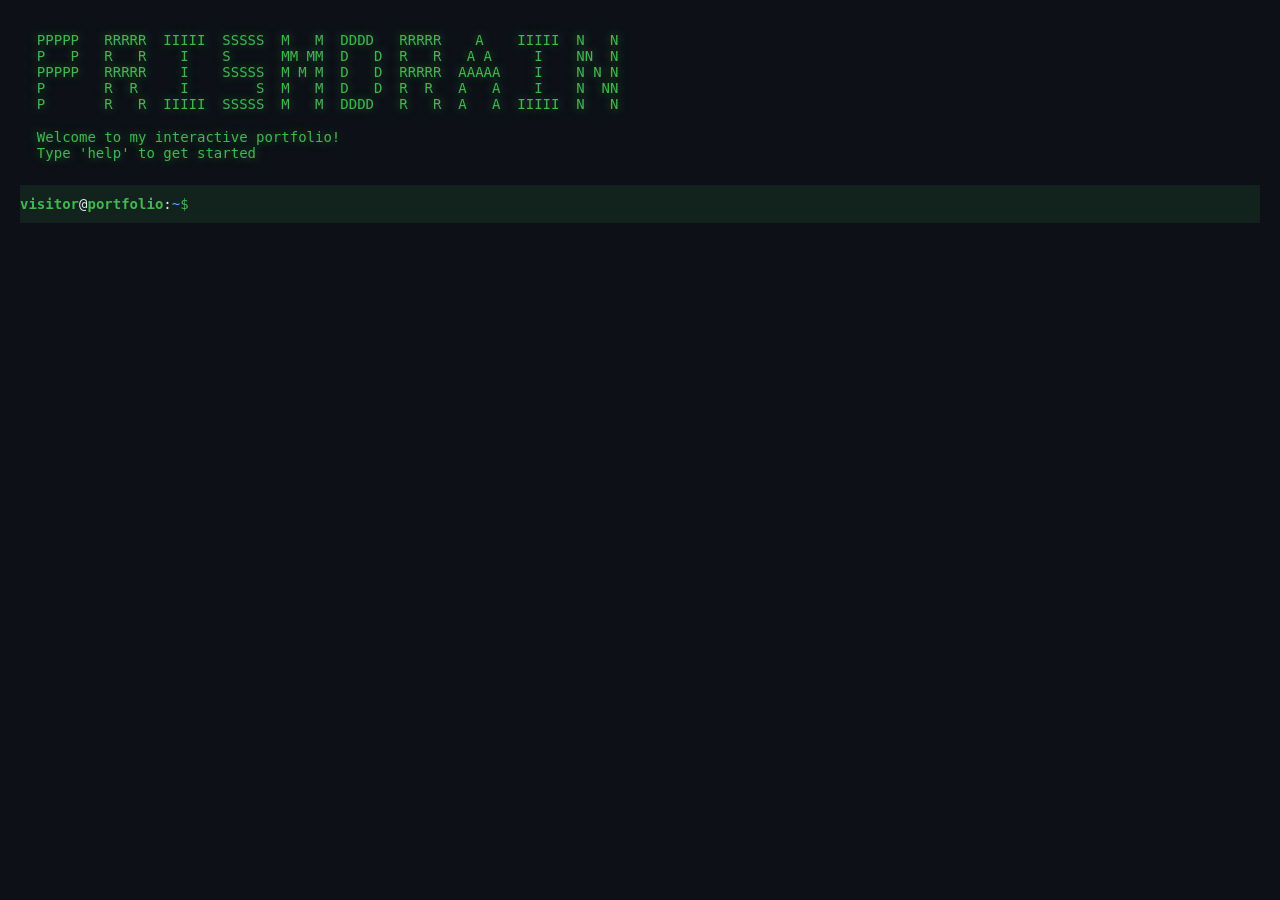
<file: index.html>
<!DOCTYPE html>
<html lang="en">
<head>
    <meta charset="UTF-8">
    <meta name="viewport" content="width=device-width, initial-scale=1.0">
    <meta name="description" content="Interactive portfolio terminal. Type commands to navigate.">
    <title>visitor@portfolio</title>
    <link rel="stylesheet" href="css/style.css">
    <link rel="icon" href="data:image/svg+xml,<svg xmlns='http://www.w3.org/2000/svg' viewBox='0 0 100 100'><rect fill='%230d1117' width='100' height='100'/><text y='.9em' font-size='90' fill='%233fb950'>&#62;_</text></svg>">
</head>
<body>
    <div id="terminal">
        <div id="output"></div>
    </div>
    <script src="js/terminal.js"></script>
    <script src="js/tools/subnet.js"></script>
    <script src="js/tools/password-gen.js"></script>
    <script src="js/tools/text-stats.js"></script>
    <script src="js/tools/random.js"></script>
    <script src="js/tools/base64.js"></script>
    <script src="js/tools/json-format.js"></script>
    <script src="js/tools/url-encode.js"></script>
    <script src="js/tools/hex-convert.js"></script>
    <script src="js/tools/timestamp.js"></script>
    <script src="js/tools/case-convert.js"></script>
    <script src="js/tools/disk-info.js"></script>
    <script src="js/tools/ports.js"></script>
    <script src="js/tools/ascii-table.js"></script>
    <script src="js/tools/env-info.js"></script>
    <script src="js/tools/whoami-info.js"></script>
    <script src="js/tools/ip-info.js"></script>
    <script src="js/tools/error-codes.js"></script>
    <script src="js/tools/service-list.js"></script>
    <script src="js/tools/csv-format.js"></script>
    <script src="js/tools/log-parse.js"></script>
    <script src="js/tools/xml-validate.js"></script>
    <script src="js/commands.js"></script>
    <script src="js/cv-data.js"></script>
</body>
</html>
</file>
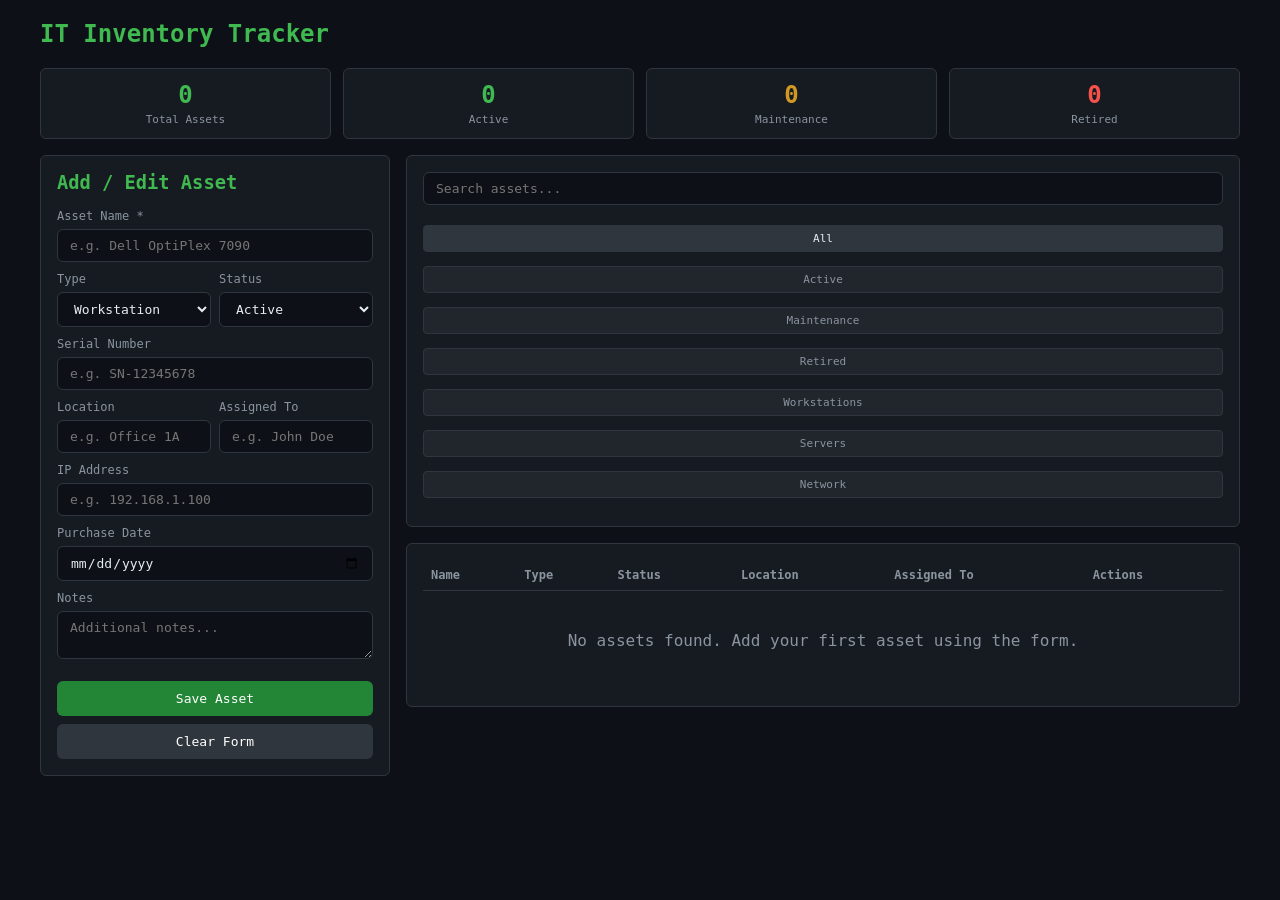
<file: tools/it-inventory.html>
<!DOCTYPE html>
<html lang="en">
<head>
    <meta charset="UTF-8">
    <meta name="viewport" content="width=device-width, initial-scale=1.0">
    <title>IT Inventory Tracker</title>
    <style>
        * { margin: 0; padding: 0; box-sizing: border-box; }
        body {
            background: #0d1117;
            color: #e6edf3;
            font-family: 'Cascadia Code', 'Consolas', monospace;
            min-height: 100vh;
            padding: 20px;
        }
        .container { max-width: 1200px; margin: 0 auto; }
        h2 { color: #3fb950; margin-bottom: 20px; }
        .grid { display: grid; grid-template-columns: 350px 1fr; gap: 16px; }
        .box {
            background: #161b22;
            border: 1px solid #30363d;
            border-radius: 6px;
            padding: 16px;
            margin-bottom: 16px;
        }
        label {
            display: block;
            color: #8b949e;
            font-size: 12px;
            margin-bottom: 6px;
        }
        input, select, textarea {
            width: 100%;
            background: #0d1117;
            border: 1px solid #30363d;
            color: #e6edf3;
            padding: 8px 12px;
            font-family: inherit;
            font-size: 13px;
            border-radius: 6px;
            margin-bottom: 10px;
            outline: none;
        }
        input:focus, select:focus, textarea:focus { border-color: #3fb950; }
        button {
            background: #238636;
            color: #fff;
            border: none;
            padding: 10px 16px;
            font-family: inherit;
            font-size: 13px;
            border-radius: 6px;
            cursor: pointer;
            width: 100%;
            margin-top: 8px;
        }
        button:hover { background: #2ea043; }
        button.secondary {
            background: #30363d;
        }
        button.secondary:hover { background: #484f58; }
        .status-tag {
            display: inline-block;
            padding: 2px 8px;
            border-radius: 12px;
            font-size: 11px;
        }
        .status-tag.active { background: rgba(63, 185, 80, 0.2); color: #3fb950; }
        .status-tag.inactive { background: rgba(139, 148, 158, 0.2); color: #8b949e; }
        .status-tag.maintenance { background: rgba(210, 153, 34, 0.2); color: #d29922; }
        .status-tag.retired { background: rgba(248, 81, 73, 0.2); color: #f85149; }
        .type-tag {
            display: inline-block;
            padding: 2px 8px;
            border-radius: 4px;
            font-size: 11px;
            background: #21262d;
        }
        table {
            width: 100%;
            border-collapse: collapse;
            font-size: 12px;
        }
        th {
            text-align: left;
            color: #8b949e;
            padding: 8px;
            border-bottom: 1px solid #30363d;
            position: sticky;
            top: 0;
            background: #161b22;
        }
        td {
            padding: 8px;
            border-bottom: 1px solid #21262d;
        }
        tr:hover td { background: #21262d; }
        .actions {
            display: flex;
            gap: 6px;
        }
        .actions button {
            width: auto;
            padding: 4px 8px;
            font-size: 11px;
            margin: 0;
        }
        .actions button.delete {
            background: transparent;
            color: #f85149;
            border: 1px solid #f85149;
        }
        .actions button.delete:hover {
            background: #f85149;
            color: #fff;
        }
        .search-bar {
            display: flex;
            gap: 8px;
            margin-bottom: 12px;
        }
        .search-bar input { margin-bottom: 0; }
        .stats {
            display: grid;
            grid-template-columns: repeat(4, 1fr);
            gap: 12px;
            margin-bottom: 16px;
        }
        .stat {
            background: #161b22;
            border: 1px solid #30363d;
            border-radius: 6px;
            padding: 12px;
            text-align: center;
        }
        .stat-value { font-size: 24px; font-weight: bold; color: #3fb950; }
        .stat-value.inactive { color: #8b949e; }
        .stat-value.maintenance { color: #d29922; }
        .stat-value.retired { color: #f85149; }
        .stat-label { font-size: 11px; color: #8b949e; margin-top: 4px; }
        .filter-buttons {
            display: flex;
            gap: 6px;
            flex-wrap: wrap;
            margin-bottom: 12px;
        }
        .filter-btn {
            background: #21262d;
            color: #8b949e;
            border: 1px solid #30363d;
            padding: 6px 12px;
            font-size: 11px;
            border-radius: 4px;
            cursor: pointer;
        }
        .filter-btn:hover, .filter-btn.active {
            background: #30363d;
            color: #e6edf3;
        }
        .table-container {
            max-height: 400px;
            overflow: auto;
        }
        .empty-state {
            text-align: center;
            padding: 40px;
            color: #8b949e;
        }
    </style>
</head>
<body>
    <div class="container">
        <h2>IT Inventory Tracker</h2>
        
        <div class="stats">
            <div class="stat">
                <div class="stat-value" id="stat-total">0</div>
                <div class="stat-label">Total Assets</div>
            </div>
            <div class="stat">
                <div class="stat-value" id="stat-active">0</div>
                <div class="stat-label">Active</div>
            </div>
            <div class="stat">
                <div class="stat-value maintenance" id="stat-maintenance">0</div>
                <div class="stat-label">Maintenance</div>
            </div>
            <div class="stat">
                <div class="stat-value retired" id="stat-retired">0</div>
                <div class="stat-label">Retired</div>
            </div>
        </div>

        <div class="grid">
            <div class="box">
                <h3 style="color: #3fb950; margin-bottom: 16px;">Add / Edit Asset</h3>
                <input type="hidden" id="editId">
                <div>
                    <label>Asset Name *</label>
                    <input type="text" id="name" placeholder="e.g. Dell OptiPlex 7090">
                </div>
                <div style="display: grid; grid-template-columns: 1fr 1fr; gap: 8px;">
                    <div>
                        <label>Type</label>
                        <select id="type">
                            <option value="workstation">Workstation</option>
                            <option value="laptop">Laptop</option>
                            <option value="server">Server</option>
                            <option value="network">Network Device</option>
                            <option value="printer">Printer</option>
                            <option value="peripheral">Peripheral</option>
                            <option value="other">Other</option>
                        </select>
                    </div>
                    <div>
                        <label>Status</label>
                        <select id="status">
                            <option value="active">Active</option>
                            <option value="inactive">Inactive</option>
                            <option value="maintenance">Maintenance</option>
                            <option value="retired">Retired</option>
                        </select>
                    </div>
                </div>
                <div>
                    <label>Serial Number</label>
                    <input type="text" id="serial" placeholder="e.g. SN-12345678">
                </div>
                <div style="display: grid; grid-template-columns: 1fr 1fr; gap: 8px;">
                    <div>
                        <label>Location</label>
                        <input type="text" id="location" placeholder="e.g. Office 1A">
                    </div>
                    <div>
                        <label>Assigned To</label>
                        <input type="text" id="assigned" placeholder="e.g. John Doe">
                    </div>
                </div>
                <div>
                    <label>IP Address</label>
                    <input type="text" id="ip" placeholder="e.g. 192.168.1.100">
                </div>
                <div>
                    <label>Purchase Date</label>
                    <input type="date" id="purchaseDate">
                </div>
                <div>
                    <label>Notes</label>
                    <textarea id="notes" rows="2" placeholder="Additional notes..."></textarea>
                </div>
                <button onclick="saveAsset()">Save Asset</button>
                <button class="secondary" onclick="clearForm()">Clear Form</button>
            </div>

            <div>
                <div class="box">
                    <div class="search-bar">
                        <input type="text" id="search" placeholder="Search assets..." oninput="filterTable()">
                    </div>
                    <div class="filter-buttons">
                        <button class="filter-btn active" onclick="setFilter('all')">All</button>
                        <button class="filter-btn" onclick="setFilter('active')">Active</button>
                        <button class="filter-btn" onclick="setFilter('maintenance')">Maintenance</button>
                        <button class="filter-btn" onclick="setFilter('retired')">Retired</button>
                        <button class="filter-btn" onclick="setFilter('workstation')">Workstations</button>
                        <button class="filter-btn" onclick="setFilter('server')">Servers</button>
                        <button class="filter-btn" onclick="setFilter('network')">Network</button>
                    </div>
                </div>

                <div class="box table-container">
                    <table id="assetTable">
                        <thead>
                            <tr>
                                <th>Name</th>
                                <th>Type</th>
                                <th>Status</th>
                                <th>Location</th>
                                <th>Assigned To</th>
                                <th>Actions</th>
                            </tr>
                        </thead>
                        <tbody id="tbody"></tbody>
                    </table>
                    <div class="empty-state" id="empty-state" style="display: none;">
                        <p>No assets found. Add your first asset using the form.</p>
                    </div>
                </div>
            </div>
        </div>
    </div>

    <script>
        let assets = JSON.parse(localStorage.getItem('inventory') || '[]');
        let currentFilter = 'all';
        let editId = null;

        function saveAsset() {
            const name = document.getElementById('name').value.trim();
            if (!name) {
                alert('Asset name is required');
                return;
            }

            const asset = {
                id: editId || Date.now(),
                name,
                type: document.getElementById('type').value,
                status: document.getElementById('status').value,
                serial: document.getElementById('serial').value,
                location: document.getElementById('location').value,
                assigned: document.getElementById('assigned').value,
                ip: document.getElementById('ip').value,
                purchaseDate: document.getElementById('purchaseDate').value,
                notes: document.getElementById('notes').value
            };

            if (editId) {
                const idx = assets.findIndex(a => a.id === editId);
                if (idx !== -1) assets[idx] = asset;
            } else {
                assets.push(asset);
            }

            localStorage.setItem('inventory', JSON.stringify(assets));
            clearForm();
            renderTable();
            updateStats();
        }

        function deleteAsset(id) {
            if (confirm('Delete this asset?')) {
                assets = assets.filter(a => a.id !== id);
                localStorage.setItem('inventory', JSON.stringify(assets));
                renderTable();
                updateStats();
            }
        }

        function editAsset(id) {
            const asset = assets.find(a => a.id === id);
            if (!asset) return;

            document.getElementById('editId').value = id;
            editId = id;
            document.getElementById('name').value = asset.name;
            document.getElementById('type').value = asset.type;
            document.getElementById('status').value = asset.status;
            document.getElementById('serial').value = asset.serial || '';
            document.getElementById('location').value = asset.location || '';
            document.getElementById('assigned').value = asset.assigned || '';
            document.getElementById('ip').value = asset.ip || '';
            document.getElementById('purchaseDate').value = asset.purchaseDate || '';
            document.getElementById('notes').value = asset.notes || '';
        }

        function clearForm() {
            document.getElementById('editId').value = '';
            document.getElementById('name').value = '';
            document.getElementById('type').value = 'workstation';
            document.getElementById('status').value = 'active';
            document.getElementById('serial').value = '';
            document.getElementById('location').value = '';
            document.getElementById('assigned').value = '';
            document.getElementById('ip').value = '';
            document.getElementById('purchaseDate').value = '';
            document.getElementById('notes').value = '';
            editId = null;
        }

        function setFilter(filter) {
            currentFilter = filter;
            document.querySelectorAll('.filter-btn').forEach(btn => {
                btn.classList.toggle('active', btn.textContent.toLowerCase() === filter || 
                    (filter === 'all' && btn.textContent === 'All'));
            });
            renderTable();
        }

        function filterTable() {
            renderTable();
        }

        function renderTable() {
            const search = document.getElementById('search').value.toLowerCase();
            let filtered = assets;

            if (currentFilter !== 'all') {
                filtered = filtered.filter(a => {
                    if (['active', 'inactive', 'maintenance', 'retired'].includes(currentFilter)) {
                        return a.status === currentFilter;
                    }
                    return a.type === currentFilter;
                });
            }

            if (search) {
                filtered = filtered.filter(a => 
                    a.name.toLowerCase().includes(search) ||
                    (a.serial && a.serial.toLowerCase().includes(search)) ||
                    (a.location && a.location.toLowerCase().includes(search)) ||
                    (a.assigned && a.assigned.toLowerCase().includes(search))
                );
            }

            const tbody = document.getElementById('tbody');
            const emptyState = document.getElementById('empty-state');

            if (filtered.length === 0) {
                tbody.innerHTML = '';
                emptyState.style.display = 'block';
            } else {
                emptyState.style.display = 'none';
                tbody.innerHTML = filtered.map(a => `
                    <tr>
                        <td>${escapeHtml(a.name)}</td>
                        <td><span class="type-tag">${a.type}</span></td>
                        <td><span class="status-tag ${a.status}">${a.status}</span></td>
                        <td>${escapeHtml(a.location || '-')}</td>
                        <td>${escapeHtml(a.assigned || '-')}</td>
                        <td class="actions">
                            <button onclick="editAsset(${a.id})">Edit</button>
                            <button class="delete" onclick="deleteAsset(${a.id})">Del</button>
                        </td>
                    </tr>
                `).join('');
            }
        }

        function updateStats() {
            document.getElementById('stat-total').textContent = assets.length;
            document.getElementById('stat-active').textContent = assets.filter(a => a.status === 'active').length;
            document.getElementById('stat-maintenance').textContent = assets.filter(a => a.status === 'maintenance').length;
            document.getElementById('stat-retired').textContent = assets.filter(a => a.status === 'retired').length;
        }

        function escapeHtml(text) {
            const div = document.createElement('div');
            div.textContent = text;
            return div.innerHTML;
        }

        renderTable();
        updateStats();
    </script>
</body>
</html>
</file>
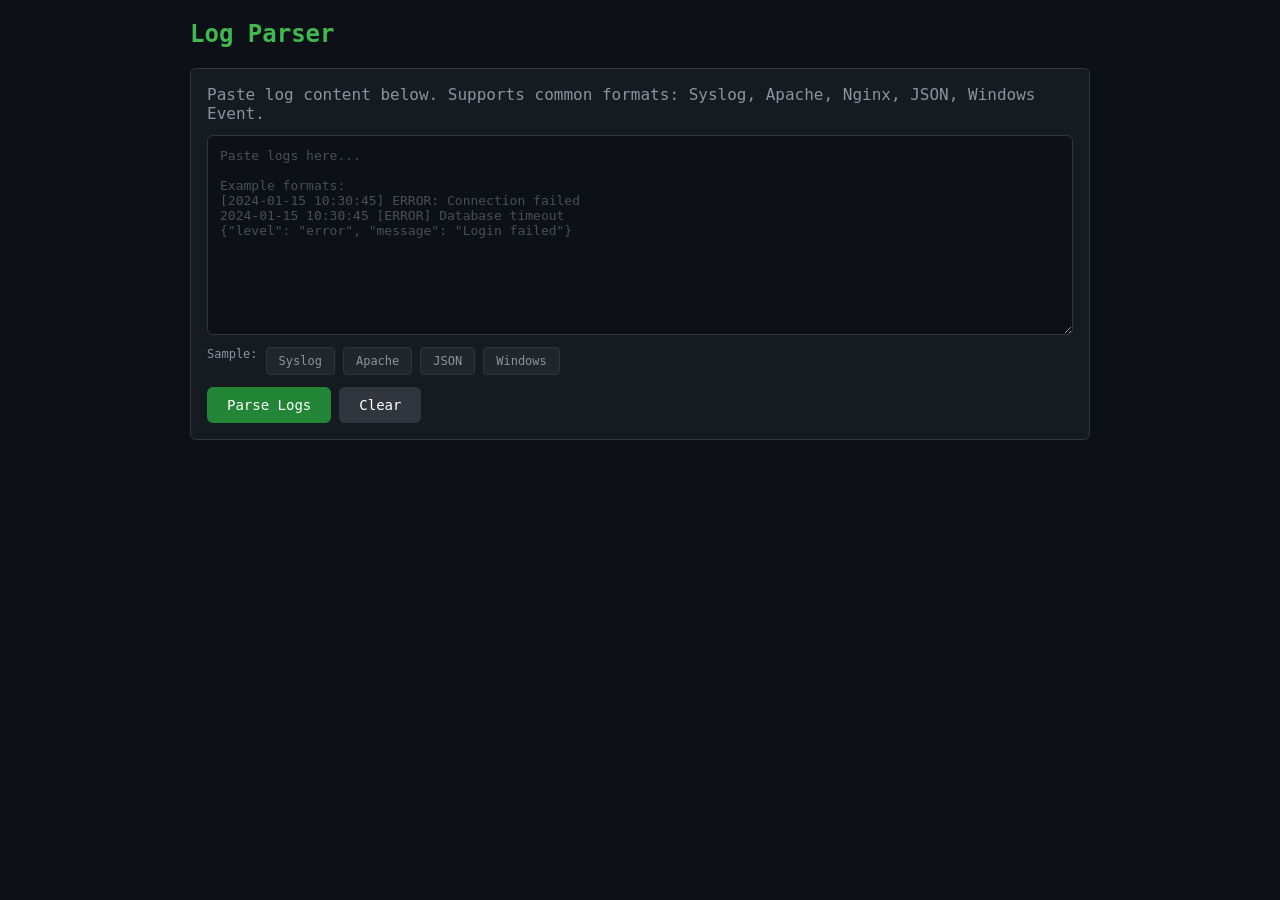
<file: tools/log-parser.html>
<!DOCTYPE html>
<html lang="en">
<head>
    <meta charset="UTF-8">
    <meta name="viewport" content="width=device-width, initial-scale=1.0">
    <title>Log Parser</title>
    <style>
        * { margin: 0; padding: 0; box-sizing: border-box; }
        body {
            background: #0d1117;
            color: #e6edf3;
            font-family: 'Cascadia Code', 'Consolas', monospace;
            min-height: 100vh;
            padding: 20px;
        }
        .container { max-width: 900px; margin: 0 auto; }
        h2 { color: #3fb950; margin-bottom: 20px; }
        .box {
            background: #161b22;
            border: 1px solid #30363d;
            border-radius: 6px;
            padding: 16px;
            margin-bottom: 16px;
        }
        textarea {
            width: 100%;
            min-height: 200px;
            background: #0d1117;
            border: 1px solid #30363d;
            color: #e6edf3;
            font-family: inherit;
            font-size: 13px;
            padding: 12px;
            border-radius: 6px;
            resize: vertical;
            outline: none;
        }
        textarea:focus { border-color: #3fb950; }
        textarea::placeholder { color: #484f58; }
        .controls {
            display: flex;
            gap: 8px;
            margin-top: 12px;
            flex-wrap: wrap;
        }
        button {
            background: #238636;
            color: #fff;
            border: none;
            padding: 10px 20px;
            font-family: inherit;
            font-size: 14px;
            border-radius: 6px;
            cursor: pointer;
        }
        button:hover { background: #2ea043; }
        button.secondary {
            background: #30363d;
        }
        button.secondary:hover { background: #484f58; }
        .output {
            font-size: 12px;
            line-height: 1.8;
            max-height: 400px;
            overflow: auto;
            white-space: pre-wrap;
            word-wrap: break-word;
        }
        .stats {
            display: flex;
            gap: 20px;
            margin-bottom: 12px;
            flex-wrap: wrap;
        }
        .stat {
            background: #0d1117;
            padding: 8px 12px;
            border-radius: 4px;
        }
        .stat-label { color: #8b949e; font-size: 12px; }
        .stat-value { color: #e6edf3; font-size: 18px; font-weight: bold; }
        .stat-value.error { color: #f85149; }
        .stat-value.warning { color: #d29922; }
        .stat-value.info { color: #58a6ff; }
        .log-line { padding: 2px 8px; border-radius: 3px; }
        .log-line.error { background: rgba(248, 81, 73, 0.15); color: #f85149; }
        .log-line.warning { background: rgba(210, 153, 34, 0.15); color: #d29922; }
        .log-line.info { background: rgba(88, 166, 255, 0.1); color: #58a6ff; }
        .log-line.debug { color: #8b949e; }
        .log-line.success { color: #3fb950; }
        .line-num { color: #484f58; margin-right: 12px; }
        .search-group {
            display: flex;
            gap: 8px;
            margin-bottom: 12px;
        }
        .search-group input {
            flex: 1;
            background: #0d1117;
            border: 1px solid #30363d;
            color: #e6edf3;
            padding: 8px 12px;
            font-family: inherit;
            font-size: 13px;
            border-radius: 6px;
            outline: none;
        }
        .search-group input:focus { border-color: #3fb950; }
        .format-buttons { display: flex; gap: 8px; margin-top: 8px; }
        .format-btn {
            background: #21262d;
            color: #8b949e;
            border: 1px solid #30363d;
            padding: 6px 12px;
            font-size: 12px;
            border-radius: 4px;
            cursor: pointer;
        }
        .format-btn:hover, .format-btn.active {
            background: #30363d;
            color: #e6edf3;
        }
    </style>
</head>
<body>
    <div class="container">
        <h2>Log Parser</h2>
        
        <div class="box">
            <p style="color: #8b949e; margin-bottom: 12px;">
                Paste log content below. Supports common formats: Syslog, Apache, Nginx, JSON, Windows Event.
            </p>
            <textarea id="input" placeholder="Paste logs here...

Example formats:
[2024-01-15 10:30:45] ERROR: Connection failed
2024-01-15 10:30:45 [ERROR] Database timeout
{&quot;level&quot;: &quot;error&quot;, &quot;message&quot;: &quot;Login failed&quot;}"></textarea>
            
            <div class="format-buttons">
                <span style="color: #8b949e; font-size: 12px;">Sample:</span>
                <button class="format-btn" onclick="loadSample('syslog')">Syslog</button>
                <button class="format-btn" onclick="loadSample('apache')">Apache</button>
                <button class="format-btn" onclick="loadSample('json')">JSON</button>
                <button class="format-btn" onclick="loadSample('windows')">Windows</button>
            </div>

            <div class="controls">
                <button onclick="parseLogs()">Parse Logs</button>
                <button class="secondary" onclick="clearAll()">Clear</button>
            </div>
        </div>

        <div id="stats-box" class="box" style="display: none;">
            <div class="stats">
                <div class="stat">
                    <div class="stat-label">Total Lines</div>
                    <div class="stat-value" id="stat-total">0</div>
                </div>
                <div class="stat">
                    <div class="stat-label">Errors</div>
                    <div class="stat-value error" id="stat-errors">0</div>
                </div>
                <div class="stat">
                    <div class="stat-label">Warnings</div>
                    <div class="stat-value warning" id="stat-warnings">0</div>
                </div>
                <div class="stat">
                    <div class="stat-label">Info</div>
                    <div class="stat-value info" id="stat-info">0</div>
                </div>
            </div>
            
            <div class="search-group">
                <input type="text" id="search" placeholder="Search logs..." oninput="filterLogs()">
            </div>
            
            <div id="output" class="output"></div>
        </div>
    </div>

    <script>
        let parsedLines = [];
        const errorPatterns = [/error/i, /fatal/i, /exception/i, /fail/i, /critical/i, /crash/i, /denied/i, /refused/i];
        const warningPatterns = [/warn/i, /warning/i, /caution/i, /slow/i, /retry/i, /timeout/i];
        const infoPatterns = [/info/i, /notice/i, /request/i, /connect/i, /start/i, /stop/i];
        const successPatterns = [/success/i, /ok/i, /connected/i, /complete/i, /done/i];

        function loadSample(format) {
            const samples = {
                syslog: `Jan 15 08:00:01 server1 sshd[1234]: Accepted publickey for admin from 192.168.1.50
Jan 15 08:15:23 server1 kernel: WARNING: CPU temperature above threshold
Jan 15 08:30:45 server1 nginx[5678]: ERROR: upstream timed out
Jan 15 08:45:12 server1 systemd[1]: Started Session 45 of user admin
Jan 15 09:00:00 server1 sshd[1234]: ERROR: maximum authentication attempts exceeded
Jan 15 09:15:33 server1 nginx[5678]: 2024/01/15 09:15:33 [error] upstream prematurely closed connection
Jan 15 09:30:00 server1 cron[890]: INFO: (root) CMD (/usr/local/bin/backup.sh)
Jan 15 09:45:15 server1 kernel: ERROR: Out of memory: Kill process 9876
Jan 15 10:00:00 server1 nginx[5678]: INFO: 200 GET /api/status 0.023s`,
                apache: `192.168.1.50 - - [15/Jan/2024:08:00:01 +0000] "GET / HTTP/1.1" 200 1234
192.168.1.51 - - [15/Jan/2024:08:15:23 +0000] "GET /admin HTTP/1.1" 403 512
192.168.1.50 - - [15/Jan/2024:08:30:45 +0000] "POST /api/login HTTP/1.1" 401 128
192.168.1.52 - - [15/Jan/2024:08:45:12 +0000] "GET /static/logo.png HTTP/1.1" 304 0
192.168.1.50 - - [15/Jan/2024:09:00:00 +0000] "GET /nonexistent HTTP/1.1" 404 1024
192.168.1.53 - - [15/Jan/2024:09:15:33 +0000] "GET /api/users HTTP/1.1" 500 234
192.168.1.50 - - [15/Jan/2024:09:30:00 +0000] "POST /api/data HTTP/1.1" 200 456
192.168.1.51 - - [15/Jan/2024:09:45:15 +0000] ERROR: Database connection pool exhausted
192.168.1.54 - - [15/Jan/2024:10:00:00 +0000] "GET /api/health HTTP/1.1" 200 64`,
                json: `{"timestamp":"2024-01-15T08:00:00Z","level":"info","message":"Server started"}
{"timestamp":"2024-01-15T08:15:00Z","level":"warning","message":"High memory usage detected: 85%"}
{"timestamp":"2024-01-15T08:30:00Z","level":"error","message":"Failed to connect to database"}
{"timestamp":"2024-01-15T08:45:00Z","level":"info","message":"User login successful: admin@example.com"}
{"timestamp":"2024-01-15T09:00:00Z","level":"error","message":"API rate limit exceeded for IP 192.168.1.50"}
{"timestamp":"2024-01-15T09:15:00Z","level":"warning","message":"Slow query detected: 2.5s"}
{"timestamp":"2024-01-15T09:30:00Z","level":"info","message":"Cache cleared successfully"}
{"timestamp":"2024-01-15T09:45:00Z","level":"critical","message":"Disk space critical: 95% full"}
{"timestamp":"2024-01-15T10:00:00Z","level":"info","message":"Backup completed successfully"}`,
                windows: `[2024-01-15 08:00:01] Information [Source: Security] User login successful
[2024-01-15 08:15:23] Warning [Source: Application] Application hang: iexplore.exe
[2024-01-15 08:30:45] Error [Source: System] The DNS server is not responding
[2024-01-15 08:45:12] Information [Source: Security] Audit success: User logout
[2024-01-15 09:00:00] Error [Source: Application] Runtime error: Stack overflow
[2024-01-15 09:15:33] Warning [Source: System] Driver load failed: printer driver
[2024-01-15 09:30:00] Information [Source: Application] Service started: World Wide Web
[2024-01-15 09:45:15] Error [Source: Security] Logon failure: Unknown user or bad password
[2024-01-15 10:00:00] Information [Source: System] System startup`
            };
            document.getElementById('input').value = samples[format];
        }

        function classifyLine(line) {
            if (errorPatterns.some(p => p.test(line))) return 'error';
            if (warningPatterns.some(p => p.test(line))) return 'warning';
            if (infoPatterns.some(p => p.test(line))) return 'info';
            if (successPatterns.some(p => p.test(line))) return 'success';
            return 'debug';
        }

        function parseLogs() {
            const input = document.getElementById('input').value.trim();
            if (!input) return;

            const lines = input.split('\n');
            parsedLines = lines.map((line, idx) => ({
                line,
                index: idx + 1,
                type: classifyLine(line)
            }));

            const stats = {
                total: parsedLines.length,
                errors: parsedLines.filter(l => l.type === 'error').length,
                warnings: parsedLines.filter(l => l.type === 'warning').length,
                info: parsedLines.filter(l => l.type === 'info' || l.type === 'success').length
            };

            document.getElementById('stat-total').textContent = stats.total;
            document.getElementById('stat-errors').textContent = stats.errors;
            document.getElementById('stat-warnings').textContent = stats.warnings;
            document.getElementById('stat-info').textContent = stats.info;
            document.getElementById('stats-box').style.display = 'block';

            renderLogs(parsedLines);
        }

        function filterLogs() {
            const search = document.getElementById('search').value.toLowerCase();
            if (!search) {
                renderLogs(parsedLines);
                return;
            }
            const filtered = parsedLines.filter(l => l.line.toLowerCase().includes(search));
            renderLogs(filtered);
        }

        function renderLogs(lines) {
            const output = document.getElementById('output');
            output.innerHTML = lines.map(l => 
                `<div class="log-line ${l.type}"><span class="line-num">${String(l.index).padStart(4, ' ')}</span>${escapeHtml(l.line)}</div>`
            ).join('');
        }

        function escapeHtml(text) {
            const div = document.createElement('div');
            div.textContent = text;
            return div.innerHTML;
        }

        function clearAll() {
            document.getElementById('input').value = '';
            document.getElementById('search').value = '';
            document.getElementById('stats-box').style.display = 'none';
            document.getElementById('output').innerHTML = '';
            parsedLines = [];
        }
    </script>
</body>
</html>
</file>
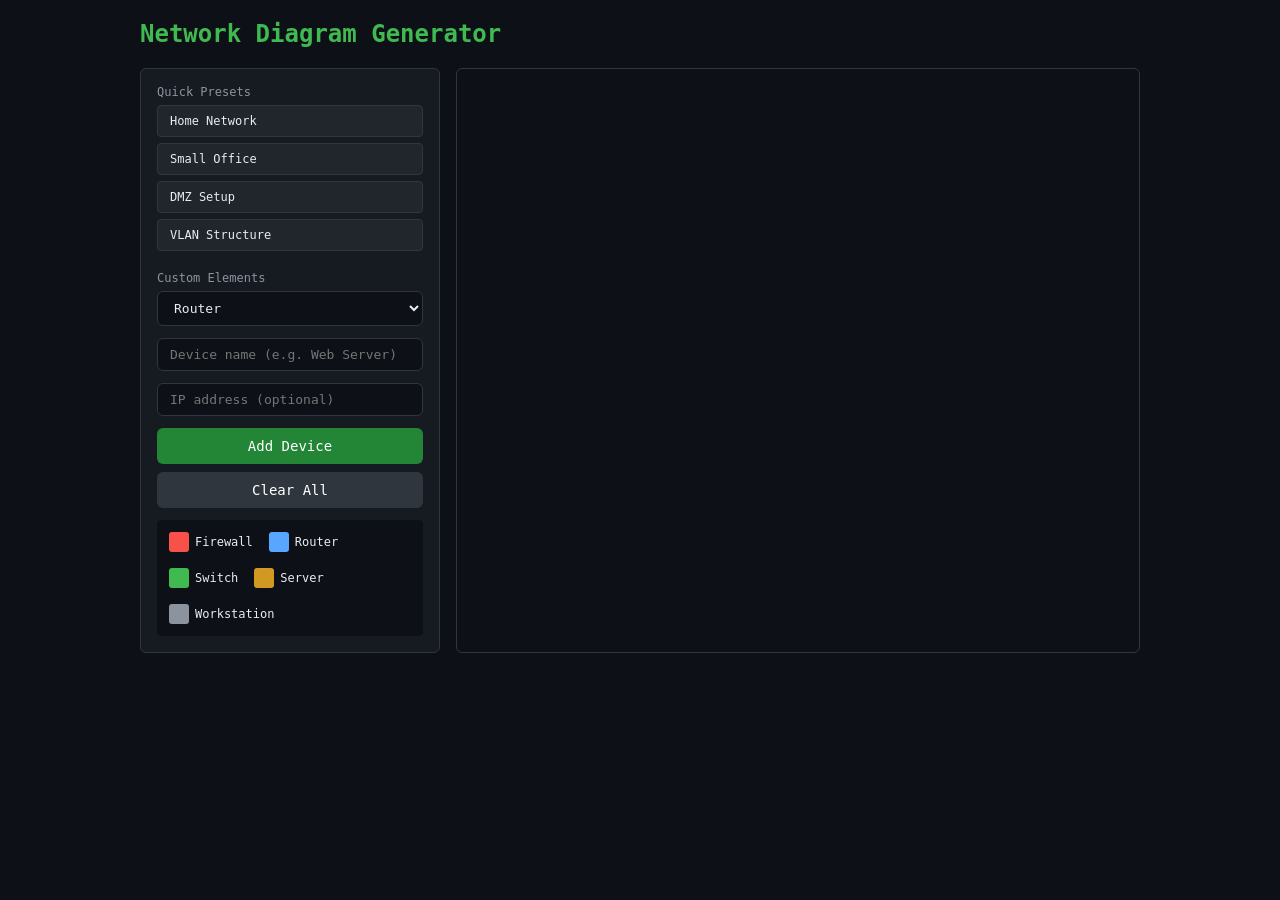
<file: tools/network-diagram.html>
<!DOCTYPE html>
<html lang="en">
<head>
    <meta charset="UTF-8">
    <meta name="viewport" content="width=device-width, initial-scale=1.0">
    <title>Network Diagram Generator</title>
    <style>
        * { margin: 0; padding: 0; box-sizing: border-box; }
        body {
            background: #0d1117;
            color: #e6edf3;
            font-family: 'Cascadia Code', 'Consolas', monospace;
            min-height: 100vh;
            padding: 20px;
        }
        .container { max-width: 1000px; margin: 0 auto; }
        h2 { color: #3fb950; margin-bottom: 20px; }
        .grid { display: grid; grid-template-columns: 300px 1fr; gap: 16px; }
        .box {
            background: #161b22;
            border: 1px solid #30363d;
            border-radius: 6px;
            padding: 16px;
        }
        label {
            display: block;
            color: #8b949e;
            font-size: 12px;
            margin-bottom: 6px;
        }
        input, select {
            width: 100%;
            background: #0d1117;
            border: 1px solid #30363d;
            color: #e6edf3;
            padding: 8px 12px;
            font-family: inherit;
            font-size: 13px;
            border-radius: 6px;
            margin-bottom: 12px;
            outline: none;
        }
        input:focus, select:focus { border-color: #3fb950; }
        button {
            background: #238636;
            color: #fff;
            border: none;
            padding: 10px 20px;
            font-family: inherit;
            font-size: 14px;
            border-radius: 6px;
            cursor: pointer;
            width: 100%;
        }
        button:hover { background: #2ea043; }
        button.secondary {
            background: #30363d;
            margin-top: 8px;
        }
        button.secondary:hover { background: #484f58; }
        .canvas-container {
            background: #0d1117;
            border: 1px solid #30363d;
            border-radius: 6px;
            padding: 16px;
            overflow: auto;
            min-height: 400px;
        }
        canvas {
            display: block;
        }
        .presets {
            display: flex;
            flex-direction: column;
            gap: 6px;
        }
        .preset-btn {
            background: #21262d;
            color: #e6edf3;
            border: 1px solid #30363d;
            padding: 8px 12px;
            font-size: 12px;
            border-radius: 4px;
            cursor: pointer;
            text-align: left;
        }
        .preset-btn:hover {
            background: #30363d;
            border-color: #3fb950;
        }
        .legend {
            display: flex;
            flex-wrap: wrap;
            gap: 16px;
            margin-top: 12px;
            padding: 12px;
            background: #0d1117;
            border-radius: 4px;
        }
        .legend-item {
            display: flex;
            align-items: center;
            gap: 6px;
            font-size: 12px;
        }
        .legend-box {
            width: 20px;
            height: 20px;
            border-radius: 3px;
        }
        .legend-box.firewall { background: #f85149; }
        .legend-box.router { background: #58a6ff; }
        .legend-box.switch { background: #3fb950; }
        .legend-box.server { background: #d29922; }
        .legend-box.workstation { background: #8b949e; }
        .legend-box.internet { background: #a371f7; }
    </style>
</head>
<body>
    <div class="container">
        <h2>Network Diagram Generator</h2>
        
        <div class="grid">
            <div class="box">
                <label>Quick Presets</label>
                <div class="presets">
                    <button class="preset-btn" onclick="loadPreset('home')">Home Network</button>
                    <button class="preset-btn" onclick="loadPreset('office')">Small Office</button>
                    <button class="preset-btn" onclick="loadPreset('dmz')">DMZ Setup</button>
                    <button class="preset-btn" onclick="loadPreset('vlan')">VLAN Structure</button>
                </div>

                <div style="margin-top: 20px;">
                    <label>Custom Elements</label>
                    <select id="deviceType">
                        <option value="router">Router</option>
                        <option value="firewall">Firewall</option>
                        <option value="switch">Switch</option>
                        <option value="server">Server</option>
                        <option value="workstation">Workstation</option>
                        <option value="internet">Internet Cloud</option>
                    </select>
                    <input type="text" id="deviceName" placeholder="Device name (e.g. Web Server)">
                    <input type="text" id="deviceIp" placeholder="IP address (optional)">
                    <button onclick="addDevice()">Add Device</button>
                    <button class="secondary" onclick="clearCanvas()">Clear All</button>
                </div>

                <div class="legend">
                    <div class="legend-item">
                        <div class="legend-box firewall"></div>
                        <span>Firewall</span>
                    </div>
                    <div class="legend-item">
                        <div class="legend-box router"></div>
                        <span>Router</span>
                    </div>
                    <div class="legend-item">
                        <div class="legend-box switch"></div>
                        <span>Switch</span>
                    </div>
                    <div class="legend-item">
                        <div class="legend-box server"></div>
                        <span>Server</span>
                    </div>
                    <div class="legend-item">
                        <div class="legend-box workstation"></div>
                        <span>Workstation</span>
                    </div>
                </div>
            </div>

            <div class="box canvas-container">
                <canvas id="canvas" width="600" height="400"></canvas>
            </div>
        </div>
    </div>

    <script>
        const canvas = document.getElementById('canvas');
        const ctx = canvas.getContext('2d');
        let devices = [];
        let connections = [];
        let selectedDevice = null;
        let dragging = false;
        let dragOffset = { x: 0, y: 0 };

        const deviceColors = {
            router: '#58a6ff',
            firewall: '#f85149',
            switch: '#3fb950',
            server: '#d29922',
            workstation: '#8b949e',
            internet: '#a371f7'
        };

        const deviceIcons = {
            router: '🌐',
            firewall: '🔥',
            switch: '🔌',
            server: '🖥️',
            workstation: '💻',
            internet: '☁️'
        };

        function draw() {
            ctx.fillStyle = '#0d1117';
            ctx.fillRect(0, 0, canvas.width, canvas.height);
            
            connections.forEach(conn => {
                const from = devices.find(d => d.id === conn.from);
                const to = devices.find(d => d.id === conn.to);
                if (from && to) {
                    drawConnection(from, to);
                }
            });

            devices.forEach(d => drawDevice(d));
        }

        function drawDevice(device) {
            const { x, y, type, name, ip } = device;
            const color = deviceColors[type];
            
            ctx.strokeStyle = selectedDevice === device.id ? '#fff' : color;
            ctx.lineWidth = selectedDevice === device.id ? 3 : 2;
            ctx.fillStyle = '#161b22';
            ctx.beginPath();
            ctx.roundRect(x - 50, y - 30, 100, 60, 8);
            ctx.fill();
            ctx.stroke();

            ctx.fillStyle = color;
            ctx.font = '24px sans-serif';
            ctx.textAlign = 'center';
            ctx.fillText(deviceIcons[type], x, y + 8);

            ctx.fillStyle = '#e6edf3';
            ctx.font = '11px Courier New';
            ctx.fillText(name, x, y + 22);

            if (ip) {
                ctx.fillStyle = '#8b949e';
                ctx.font = '10px Courier New';
                ctx.fillText(ip, x, y + 34);
            }
        }

        function drawConnection(from, to) {
            ctx.strokeStyle = '#30363d';
            ctx.lineWidth = 2;
            ctx.setLineDash([5, 5]);
            ctx.beginPath();
            ctx.moveTo(from.x, from.y + 30);
            ctx.lineTo(to.x, to.y - 30);
            ctx.stroke();
            ctx.setLineDash([]);
        }

        function getDeviceAt(mx, my) {
            return devices.find(d => 
                mx >= d.x - 50 && mx <= d.x + 50 &&
                my >= d.y - 30 && my <= d.y + 30
            );
        }

        function addDevice() {
            const type = document.getElementById('deviceType').value;
            const name = document.getElementById('deviceName').value || type.charAt(0).toUpperCase() + type.slice(1);
            const ip = document.getElementById('deviceIp').value;

            const cols = Math.floor(canvas.width / 120);
            const rows = Math.floor(canvas.height / 80);
            const existingCount = devices.filter(d => d.type === type).length;
            const col = existingCount % cols;
            const row = Math.floor(existingCount / cols);

            const x = 80 + col * 120;
            const y = 60 + row * 80;

            devices.push({ id: Date.now(), type, name, ip, x, y });
            document.getElementById('deviceName').value = '';
            document.getElementById('deviceIp').value = '';
            draw();
        }

        function loadPreset(preset) {
            devices = [];
            connections = [];
            
            const presets = {
                home: [
                    { type: 'internet', name: 'Internet', ip: '', x: 300, y: 40 },
                    { type: 'router', name: 'Home Router', ip: '192.168.1.1', x: 300, y: 120 },
                    { type: 'switch', name: 'Local Switch', ip: '', x: 300, y: 200 },
                    { type: 'workstation', name: 'PC', ip: '192.168.1.100', x: 180, y: 300 },
                    { type: 'workstation', name: 'Laptop', ip: '192.168.1.101', x: 300, y: 300 },
                    { type: 'server', name: 'NAS', ip: '192.168.1.200', x: 420, y: 300 }
                ],
                office: [
                    { type: 'internet', name: 'Internet', ip: '', x: 300, y: 40 },
                    { type: 'firewall', name: 'Firewall', ip: '203.0.113.1', x: 300, y: 120 },
                    { type: 'router', name: 'Core Router', ip: '10.0.0.1', x: 300, y: 200 },
                    { type: 'switch', name: 'Access Switch', ip: '', x: 150, y: 280 },
                    { type: 'switch', name: 'Server Switch', ip: '', x: 450, y: 280 },
                    { type: 'server', name: 'DC01', ip: '10.0.1.10', x: 450, y: 360 },
                    { type: 'server', name: 'File Server', ip: '10.0.1.20', x: 450, y: 420 },
                    { type: 'workstation', name: 'Workstation 1', ip: '10.0.2.10', x: 90, y: 360 },
                    { type: 'workstation', name: 'Workstation 2', ip: '10.0.2.11', x: 210, y: 360 }
                ],
                dmz: [
                    { type: 'internet', name: 'Internet', ip: '', x: 300, y: 40 },
                    { type: 'firewall', name: 'Perimeter FW', ip: '', x: 300, y: 120 },
                    { type: 'switch', name: 'DMZ Switch', ip: '', x: 300, y: 200 },
                    { type: 'server', name: 'Web Server', ip: '', x: 180, y: 280 },
                    { type: 'server', name: 'Mail Server', ip: '', x: 300, y: 280 },
                    { type: 'server', name: 'DNS Server', ip: '', x: 420, y: 280 },
                    { type: 'firewall', name: 'Internal FW', ip: '', x: 300, y: 360 },
                    { type: 'switch', name: 'Internal Switch', ip: '', x: 300, y: 420 },
                    { type: 'server', name: 'DB Server', ip: '', x: 300, y: 500 }
                ],
                vlan: [
                    { type: 'router', name: 'Core Router', ip: '10.0.0.1', x: 300, y: 80 },
                    { type: 'switch', name: 'VLAN 10 (Servers)', ip: '', x: 150, y: 180 },
                    { type: 'switch', name: 'VLAN 20 (Users)', ip: '', x: 300, y: 180 },
                    { type: 'switch', name: 'VLAN 30 (Guest)', ip: '', x: 450, y: 180 },
                    { type: 'server', name: 'Server 1', ip: '10.10.0.10', x: 100, y: 280 },
                    { type: 'server', name: 'Server 2', ip: '10.10.0.11', x: 200, y: 280 },
                    { type: 'workstation', name: 'PC 1', ip: '10.20.0.10', x: 250, y: 280 },
                    { type: 'workstation', name: 'PC 2', ip: '10.20.0.11', x: 350, y: 280 },
                    { type: 'workstation', name: 'Guest 1', ip: '10.30.0.10', x: 400, y: 280 },
                    { type: 'workstation', name: 'Guest 2', ip: '10.30.0.11', x: 500, y: 280 }
                ]
            };

            devices = presets[preset].map(d => ({ ...d, id: Date.now() + Math.random() }));
            draw();
        }

        function clearCanvas() {
            devices = [];
            connections = [];
            draw();
        }

        canvas.addEventListener('mousedown', (e) => {
            const rect = canvas.getBoundingClientRect();
            const mx = e.clientX - rect.left;
            const my = e.clientY - rect.top;
            const device = getDeviceAt(mx, my);
            if (device) {
                selectedDevice = device.id;
                dragging = true;
                dragOffset = { x: mx - device.x, y: my - device.y };
            } else {
                selectedDevice = null;
            }
            draw();
        });

        canvas.addEventListener('mousemove', (e) => {
            if (dragging) {
                const rect = canvas.getBoundingClientRect();
                const mx = e.clientX - rect.left;
                const my = e.clientY - rect.top;
                const device = devices.find(d => d.id === selectedDevice);
                if (device) {
                    device.x = Math.max(60, Math.min(canvas.width - 60, mx - dragOffset.x));
                    device.y = Math.max(40, Math.min(canvas.height - 40, my - dragOffset.y));
                    draw();
                }
            }
        });

        canvas.addEventListener('mouseup', () => {
            dragging = false;
        });

        draw();
    </script>
</body>
</html>
</file>
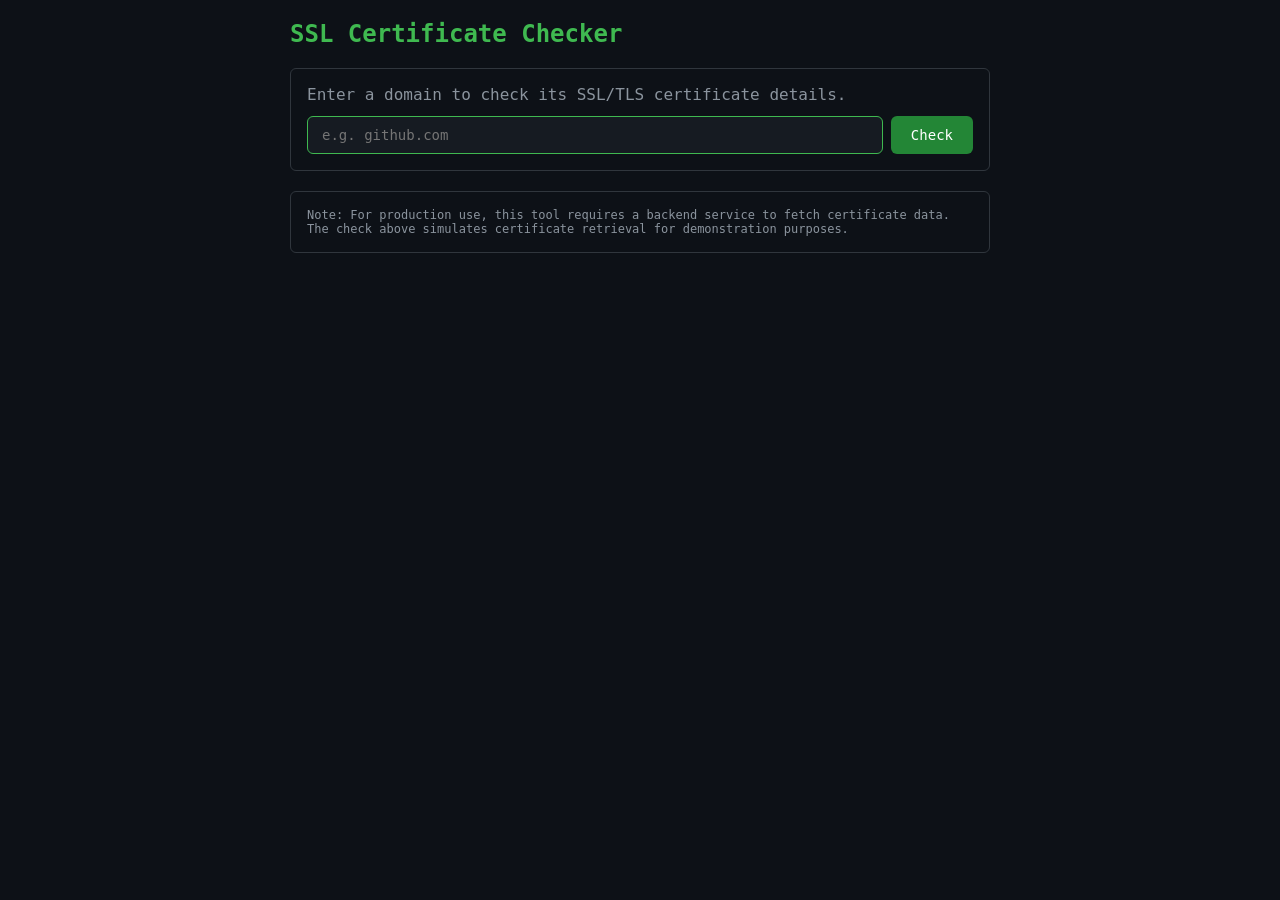
<file: tools/ssl-check.html>
<!DOCTYPE html>
<html lang="en">
<head>
    <meta charset="UTF-8">
    <meta name="viewport" content="width=device-width, initial-scale=1.0">
    <title>SSL Certificate Checker</title>
    <style>
        * { margin: 0; padding: 0; box-sizing: border-box; }
        body {
            background: #0d1117;
            color: #e6edf3;
            font-family: 'Cascadia Code', 'Consolas', monospace;
            min-height: 100vh;
            padding: 20px;
        }
        .container { max-width: 700px; margin: 0 auto; }
        .header {
            color: #3fb950;
            margin-bottom: 20px;
        }
        .box {
            border: 1px solid #30363d;
            border-radius: 6px;
            padding: 16px;
            margin-bottom: 16px;
        }
        .input-group {
            display: flex;
            gap: 8px;
        }
        input {
            flex: 1;
            background: #161b22;
            border: 1px solid #30363d;
            color: #e6edf3;
            padding: 10px 14px;
            font-family: inherit;
            font-size: 14px;
            border-radius: 6px;
            outline: none;
        }
        input:focus { border-color: #3fb950; }
        button {
            background: #238636;
            color: #fff;
            border: none;
            padding: 10px 20px;
            font-family: inherit;
            font-size: 14px;
            border-radius: 6px;
            cursor: pointer;
        }
        button:hover { background: #2ea043; }
        .result {
            display: none;
            margin-top: 16px;
        }
        .result.show { display: block; }
        .result-item {
            display: flex;
            justify-content: space-between;
            padding: 8px 0;
            border-bottom: 1px solid #21262d;
        }
        .result-item:last-child { border-bottom: none; }
        .label { color: #8b949e; }
        .value { color: #e6edf3; text-align: right; }
        .good { color: #3fb950; }
        .warning { color: #d29922; }
        .bad { color: #f85149; }
        .info { color: #58a6ff; }
        pre {
            background: #161b22;
            padding: 12px;
            border-radius: 6px;
            overflow-x: auto;
            font-size: 12px;
            color: #8b949e;
        }
    </style>
</head>
<body>
    <div class="container">
        <h2 class="header">SSL Certificate Checker</h2>
        
        <div class="box">
            <p style="color: #8b949e; margin-bottom: 12px;">
                Enter a domain to check its SSL/TLS certificate details.
            </p>
            <div class="input-group">
                <input type="text" id="domain" placeholder="e.g. github.com" autofocus>
                <button onclick="checkCert()">Check</button>
            </div>
        </div>

        <div id="result" class="result box">
            <h3 style="color: #3fb950; margin-bottom: 12px;">Certificate Information</h3>
            <div class="result-item">
                <span class="label">Domain</span>
                <span class="value" id="res-domain"></span>
            </div>
            <div class="result-item">
                <span class="label">Issuer</span>
                <span class="value" id="res-issuer"></span>
            </div>
            <div class="result-item">
                <span class="label">Valid From</span>
                <span class="value" id="res-valid-from"></span>
            </div>
            <div class="result-item">
                <span class="label">Valid Until</span>
                <span class="value" id="res-valid-until"></span>
            </div>
            <div class="result-item">
                <span class="label">Days Remaining</span>
                <span class="value" id="res-days"></span>
            </div>
            <div class="result-item">
                <span class="label">Algorithm</span>
                <span class="value" id="res-algo"></span>
            </div>
            <div class="result-item">
                <span class="label">Certificate Status</span>
                <span class="value" id="res-status"></span>
            </div>
        </div>

        <div id="error" class="result box" style="display: none;">
            <p class="bad" id="error-msg"></p>
        </div>

        <div class="box" style="margin-top: 20px;">
            <p style="color: #8b949e; font-size: 12px;">
                Note: For production use, this tool requires a backend service to fetch certificate data.
                The check above simulates certificate retrieval for demonstration purposes.
            </p>
        </div>
    </div>

    <script>
        const issuerNames = {
            'DigiCert': 'DigiCert Inc',
            'Let\'s Encrypt': 'Let\'s Encrypt',
            'Cloudflare': 'Cloudflare Inc.',
            'Google': 'Google Trust Services',
            'Amazon': 'Amazon',
            'Microsoft': 'Microsoft'
        };

        function getSimulatedCert(domain) {
            const now = new Date();
            const validUntil = new Date(now.getTime() + (Math.random() * 365 + 30) * 24 * 60 * 60 * 1000);
            const validFrom = new Date(now.getTime() - (Math.random() * 365 + 30) * 24 * 60 * 60 * 1000);
            const daysRemaining = Math.floor((validUntil - now) / (24 * 60 * 60 * 1000));
            
            const issuers = Object.values(issuerNames);
            const issuer = issuers[Math.floor(Math.random() * issuers.length)];
            
            return {
                domain: domain,
                issuer: issuer,
                validFrom: validFrom.toLocaleDateString('en-US', { year: 'numeric', month: 'short', day: 'numeric' }),
                validUntil: validUntil.toLocaleDateString('en-US', { year: 'numeric', month: 'short', day: 'numeric' }),
                daysRemaining: daysRemaining,
                algorithm: Math.random() > 0.5 ? 'RSA-SHA256' : 'ECDSA-SHA256',
                status: daysRemaining > 30 ? 'Valid' : daysRemaining > 0 ? 'Expiring Soon' : 'Expired'
            };
        }

        async function checkCert() {
            const domain = document.getElementById('domain').value.trim();
            if (!domain) return;

            const resultDiv = document.getElementById('result');
            const errorDiv = document.getElementById('error');
            resultDiv.classList.remove('show');
            errorDiv.style.display = 'none';

            try {
                const url = new URL(domain.startsWith('http') ? domain : `https://${domain}`);
                const hostname = url.hostname;

                const cert = getSimulatedCert(hostname);

                document.getElementById('res-domain').textContent = cert.domain;
                document.getElementById('res-issuer').textContent = cert.issuer;
                document.getElementById('res-valid-from').textContent = cert.validFrom;
                document.getElementById('res-valid-until').textContent = cert.validUntil;
                
                const daysEl = document.getElementById('res-days');
                daysEl.textContent = `${cert.daysRemaining} days`;
                daysEl.className = 'value ' + (cert.daysRemaining > 30 ? 'good' : cert.daysRemaining > 0 ? 'warning' : 'bad');

                document.getElementById('res-algo').textContent = cert.algorithm;

                const statusEl = document.getElementById('res-status');
                statusEl.textContent = cert.status;
                statusEl.className = 'value ' + (cert.status === 'Valid' ? 'good' : cert.status === 'Expiring Soon' ? 'warning' : 'bad');

                resultDiv.classList.add('show');

            } catch (e) {
                errorDiv.style.display = 'block';
                document.getElementById('error-msg').textContent = `Invalid domain: ${e.message}`;
            }
        }

        document.getElementById('domain').addEventListener('keydown', (e) => {
            if (e.key === 'Enter') checkCert();
        });
    </script>
</body>
</html>
</file>
<file: css/style.css>
* {
    margin: 0;
    padding: 0;
    box-sizing: border-box;
}

:root {
    --bg-color: #0d1117;
    --text-color: #e6edf3;
    --user-color: #3fb950;
    --command-color: #79c0ff;
    --location-color: #58a6ff;
    --text-dim: #8b949e;
    --error-color: #f85149;
    --warning-color: #d29922;
    --accent-color: #3fb950;
    --font: 'Cascadia Code', 'Fira Code', 'JetBrains Mono', 'Consolas', 'Monaco', monospace;
    --font-size: 14px;
    --line-height: 1.6;
}

* {
    scrollbar-width: thin;
    scrollbar-color: var(--text-dim) var(--bg-color);
}

*::-webkit-scrollbar {
    width: 8px;
}

*::-webkit-scrollbar-track {
    background: var(--bg-color);
}

*::-webkit-scrollbar-thumb {
    background: var(--text-dim);
    border-radius: 4px;
}

*::-webkit-scrollbar-thumb:hover {
    background: var(--text-color);
}

body {
    background-color: var(--bg-color);
    color: var(--text-color);
    font-family: var(--font);
    font-size: var(--font-size);
    line-height: var(--line-height);
    height: 100vh;
    overflow: hidden;
}

#terminal {
    width: 100%;
    height: 100%;
    padding: 16px 20px;
}

#output {
    height: 100%;
    overflow-y: auto;
    overflow-x: hidden;
    white-space: pre-wrap;
    word-wrap: break-word;
}

#input-line {
    display: flex;
    align-items: center;
    min-height: calc(var(--font-size) * var(--line-height));
    padding: 8px 4px;
    margin: 8px -4px;
    border-radius: 4px;
    transition: background 0.1s ease;
}

#input-line.focused {
    background: rgba(63, 185, 80, 0.1);
}

#input-line.focused .prompt-dollar {
    color: var(--user-color);
}

.prompt-user {
    color: var(--user-color);
    font-weight: 600;
}

.prompt-host {
    color: var(--user-color);
    font-weight: 600;
}

.prompt-at {
    color: var(--text-color);
}

.prompt-colon {
    color: var(--text-color);
}

.prompt-location {
    color: var(--location-color);
}

.prompt-dollar {
    color: var(--text-color);
}

#input {
    flex: 1;
    min-width: 50px;
    background: transparent;
    border: none;
    color: var(--text-color);
    font-family: var(--font);
    font-size: var(--font-size);
    line-height: var(--line-height);
    outline: none;
    caret-color: transparent;
    padding: 0;
}

#input::selection {
    background: var(--command-color);
    color: var(--bg-color);
}

#input-line.focused #input {
    caret-color: var(--text-color);
}

.line {
    min-height: calc(var(--font-size) * var(--line-height));
}

.line.text {
    color: var(--text-color);
}

.line.dim {
    color: var(--text-dim);
}

.line.error {
    color: var(--error-color);
}

.line.warning {
    color: var(--warning-color);
}

.line.accent {
    color: var(--accent-color);
}

.line.command {
    color: var(--command-color);
}

.line.section {
    color: var(--user-color);
    font-weight: bold;
    margin-top: 8px;
}

.line.highlight {
    color: var(--location-color);
    font-weight: bold;
}

.line.ascii {
    color: var(--user-color);
    line-height: 1.15;
    text-shadow: 0 0 10px rgba(63, 185, 80, 0.5);
}

.line.success {
    color: var(--user-color);
}

.line.info {
    color: var(--command-color);
}

a {
    color: var(--command-color);
    text-decoration: underline;
}

a:hover {
    color: var(--text-color);
}

@media (max-width: 768px) {
    body {
        font-size: 12px;
    }
    
    #terminal {
        padding: 12px 14px;
    }
}

@media (max-width: 480px) {
    body {
        font-size: 11px;
    }
}
</file>
